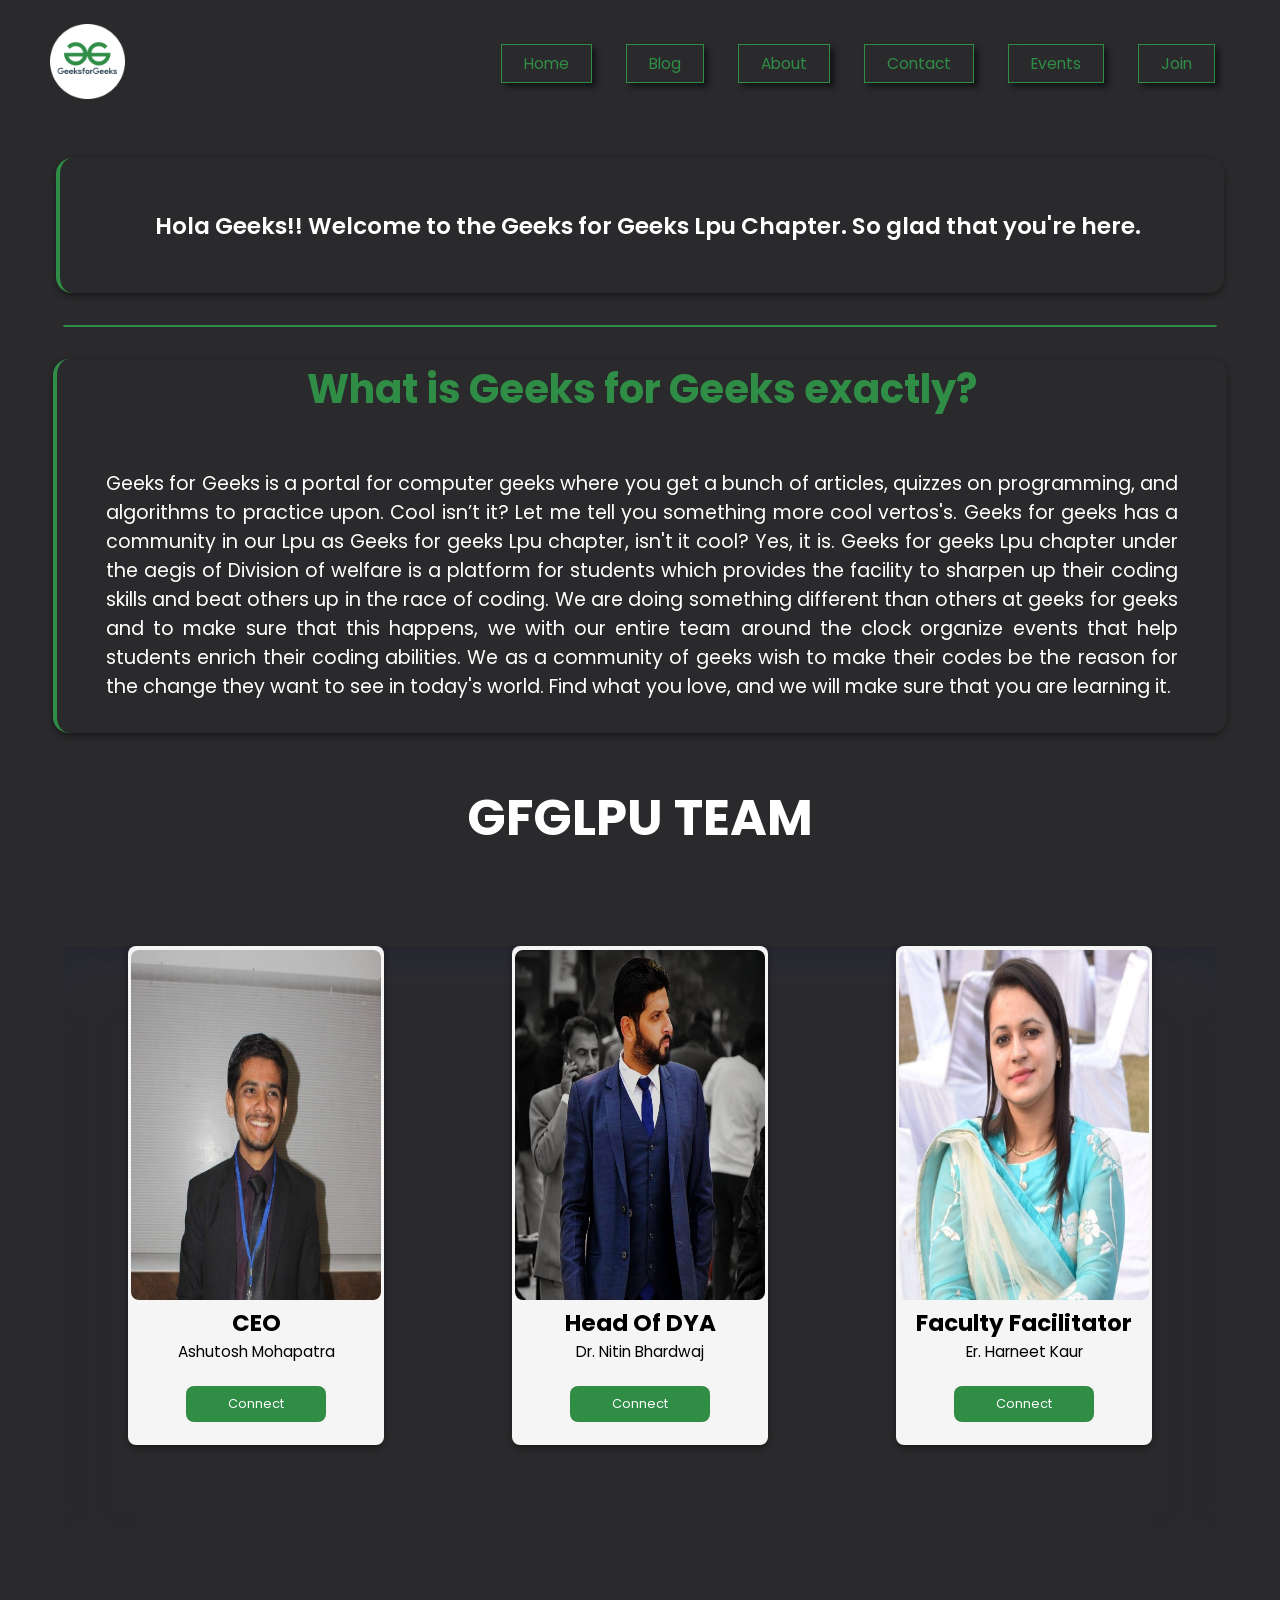
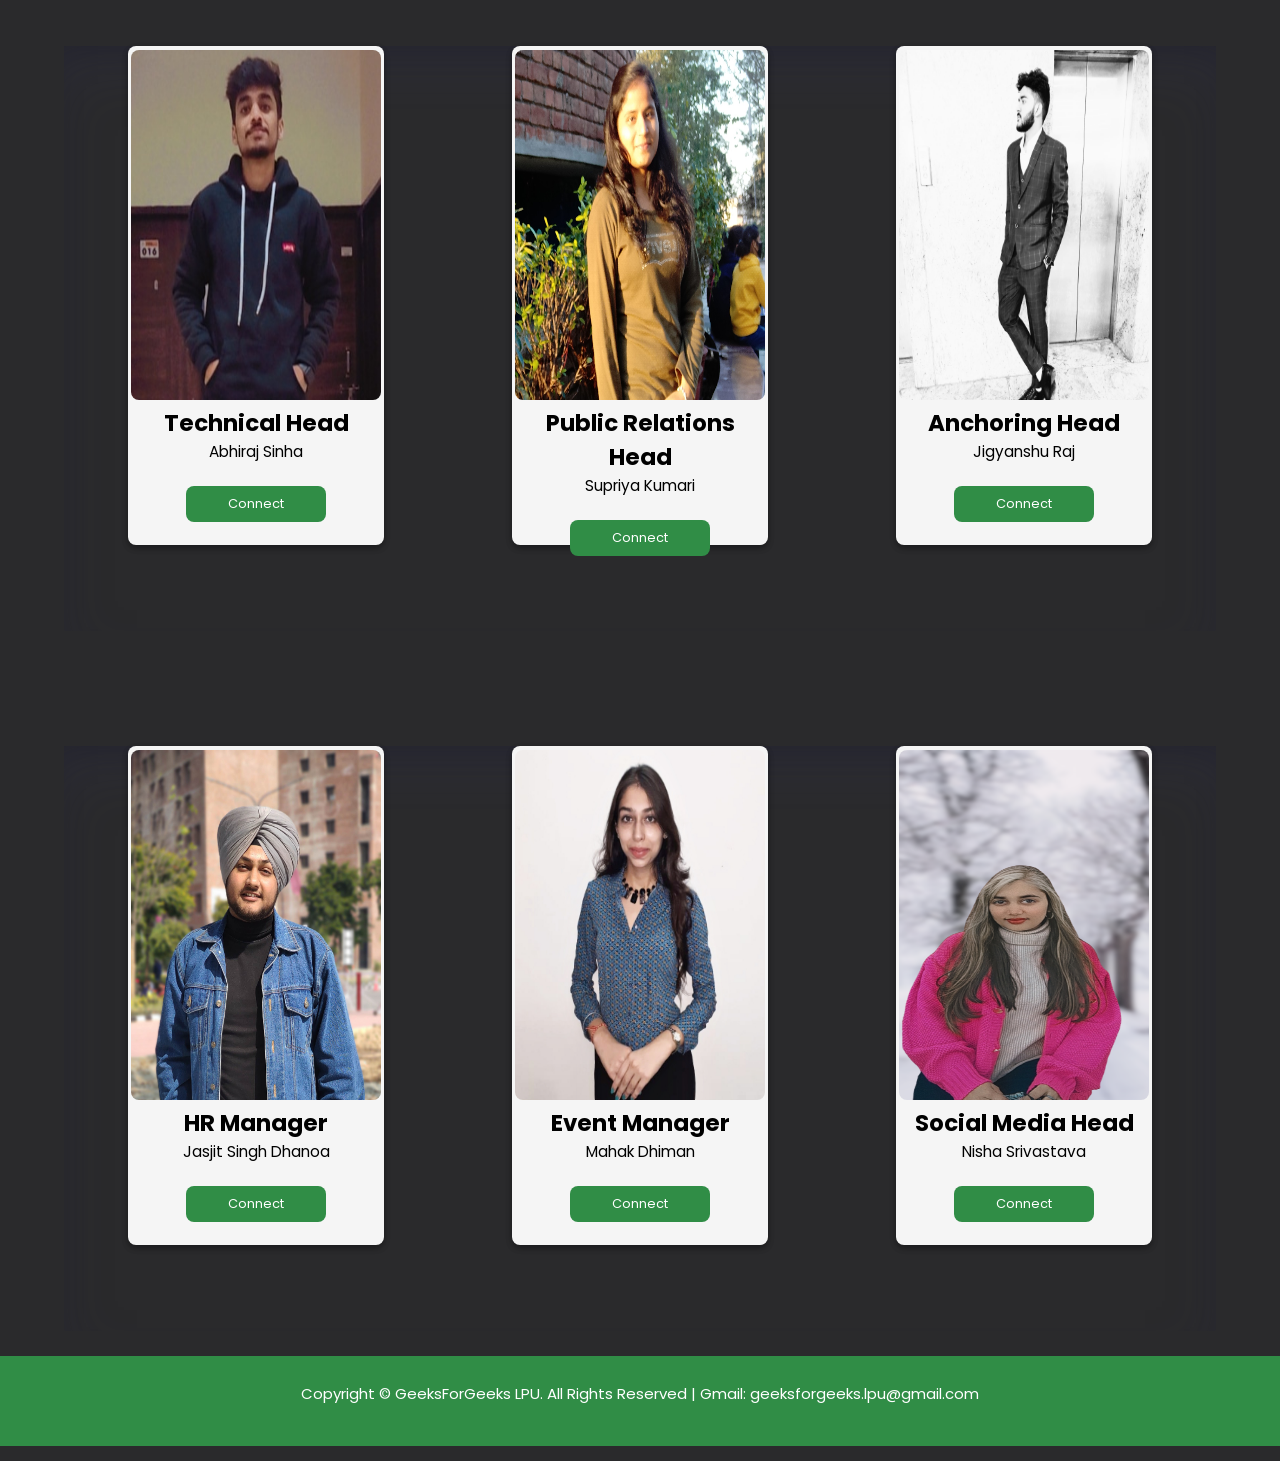
<file: aboutus.html>
<!DOCTYPE html>
<html lang="en">

<head>
    <meta charset="UTF-8">
    <meta http-equiv="X-UA-Compatible" content="IE=edge">
    <meta name="viewport" content="width=device-width, initial-scale=1.0">
    <title>About Us</title>
    <link rel="stylesheet" href="gfg.css">

    <link rel="stylesheet" href="https://cdnjs.cloudflare.com/ajax/libs/font-awesome/4.7.0/css/font-awesome.min.css">

    <link href="https://fonts.googleapis.com/css2?family=Mochiy+Pop+P+One&display=swap" rel="stylesheet">

    <link href="https://fonts.googleapis.com/css2?family=Bebas+Neue&family=Mochiy+Pop+P+One&display=swap"
        rel="stylesheet">
    <link href="https://fonts.googleapis.com/css2?family=Poppins:wght@200;300;400;500&display=swap" rel="stylesheet">
    <link href="https://fonts.googleapis.com/css2?family=Bebas+Neue&family=Dosis:wght@500&family=Mochiy+Pop+P+One&display=swap"
        rel="stylesheet">

    <link href="https://fonts.googleapis.com/css2?family=Roboto+Mono:wght@100&family=Supermercado+One&display=swap"
        rel="stylesheet">

</head>

<body>
    <header>

        <div class="container">
            <div class="navbar">
                <div class="logo">
                    <img src="Geeks Icon 2.png" alt="GeeksforGeeks LPU Chapter" width="75px" height="75px">
                </div>
                <nav>
                    <ul>
                    <li><a href="index.html" class="button1">Home</a></li>
                    <li><a href="blog.html" class="button1">Blog</a></li>
                    <li><a href="aboutus.html" class="button1">About</a></li>
                    <li><a href="contact.html" class="button1">Contact</a></li>
                    <li><a href="events.html" class="button1">Events</a></li>
                    <li><a href="join.html" class="button1">Join</a></li>
                    </ul>
                </nav>
            </div>
    </header>
    <main>
        <div class="about1">
            Hola Geeks!! Welcome to the Geeks for Geeks Lpu Chapter. So glad that you're here.
        </div>
        <hr>
        <div class="about2">
            <h2>What is Geeks for Geeks exactly?</h2>
            <br>
            <br>
            <p>Geeks for Geeks is a portal for computer geeks where you get a bunch of articles, quizzes on programming,
                and algorithms to practice upon. Cool isn’t it? Let me tell you something more cool vertos's.

                Geeks for geeks has a community in our Lpu as Geeks for geeks Lpu chapter, isn't it cool? Yes, it is.

                Geeks for geeks Lpu chapter under the aegis of Division of welfare is a platform for students which
                provides the facility to sharpen up their coding skills and beat others up in the race of coding.

                We are doing something different than others at geeks for geeks and to make sure that this happens, we
                with our entire team around the clock organize events that help students enrich their coding abilities.
                We as a community of geeks wish to make their codes be the reason for the change they want to see in
                today's world.

                Find what you love, and we will make sure that you are learning it.
            </p>
        </div>
        <h1 class="team">GFGLPU TEAM</h1>

        <div class="container-1">
            <div class="flexbox1">
                <img id="pic" src="ceo.jpg" alt="Ashutosh Mohapatra">
                <h2 class="head1">CEO</h2>
                <p class="a">Ashutosh Mohapatra</p>
                <br>
                <form action="https://www.linkedin.com/in/mpashutosh/">
                    <button class="button"><span>Connect </span></button>
                </form>
            </div>
            <br>
            <div class="flexbox1">
                <img id="pic" src="Nitinsir.jpg" alt="Nitin Sir">
                <h2 class="head1">Head Of DYA</h2>
                <p class="a">Dr. Nitin Bhardwaj</p>
                <br>
                <form action="https://www.linkedin.com/in/dr-nitin-bhardwaj-197a98113/"><button
                        class="button"><span>Connect </span></button></form>
            </div>
            <br>
            <div class="flexbox1">
                <img id="pic" src="HarneetMam.jpg" alt="Harneet kaur">
                <h2 class="head1">Faculty Facilitator</h2>
                <p class="a">Er. Harneet Kaur</p>
                <br>
                <form action="https://www.linkedin.com/in/harneetkaur1991/">
                    <button class="button"><span>Connect </span></button>
                </form>
            </div>
            <br>
        </div>
        <br>
        <div class="container-1">
            <div class="flexbox1">
                <img id="pic" src="Abhiraj.jpg" alt="Abhiraj">
                <h2 class="head1">Technical Head</h2>
                <p class="a">Abhiraj Sinha</p>
                <br>
                <form action="https://www.linkedin.com/in/iabhirajsinha/">
                    <button class="button"><span>Connect </span></button>
                </form>
            </div>
            <br>
            <div class="flexbox1">
                <img id="pic" src="Supriya.jpg" alt="supriya">
                <h2 class="head1">Public Relations Head</h2>
                <p class="a">Supriya Kumari</p>
                <br>
                <form action="https://www.linkedin.com/in/supriyak23/">
                    <button class="button"><span>Connect </span></button>
                </form>
            </div>
            <br>
            <div class="flexbox1">
                <img id="pic" src="Jigyanshu.jpg" alt="shirts">
                <h2 class="head1">Anchoring Head</h2>
                <p class="a">Jigyanshu Raj</p>
                <br>
                <form action="https://www.linkedin.com/in/jigyanshu-r-bhatt-84a4521bb/">
                    <button class="button"><span>Connect </span></button>
                </form>
            </div>
            <br>
        </div>
        <br>
        <div class="container-1">
            <div class="flexbox1">
                <img id="pic" src="Jasjit_Singh.jpg" alt="Ashutosh Mohapatra">
                <h2 class="head1">HR Manager</h2>
                <p class="a">Jasjit Singh Dhanoa</p>
                <br>
                <form action="https://www.linkedin.com/in/jasjit-singh-dhanoa/">
                    <button class="button"><span>Connect </span></button>
                </form>
            </div>
            <br>
            <div class="flexbox1">
                <img id="pic" src="Mahak_Dhiman.jpg" alt="Mahak Dhiman">
                <h2 class="head1">Event Manager</h2>
                <p class="a">Mahak Dhiman</p>
                <br>
                <form action="https://www.linkedin.com/in/mahak-dhiman710/">
                    <button class="button"><span>Connect </span></button>
                </form>
            </div>
            <br>
            <div class="flexbox1">
                <img id="pic" src="Nisha_Srivastava.png" alt="shirts">
                <h2 class="head1">Social Media Head</h2>
                <p class="a">Nisha Srivastava</p>
                <br>
                <form action="https://www.linkedin.com/in/yellowgem/">
                    <button class="button"><span>Connect </span></button>
                </form>
            </div>
            <br>
        </div>
    </main>
    <br>
    <footer>
        <div class="footer1">
            <p class="footpara">Copyright &copy; GeeksForGeeks LPU. All Rights Reserved | Gmail: geeksforgeeks.lpu@gmail.com </p>
            <br>
        </div>
    </footer>
</body>
</html>
</file>
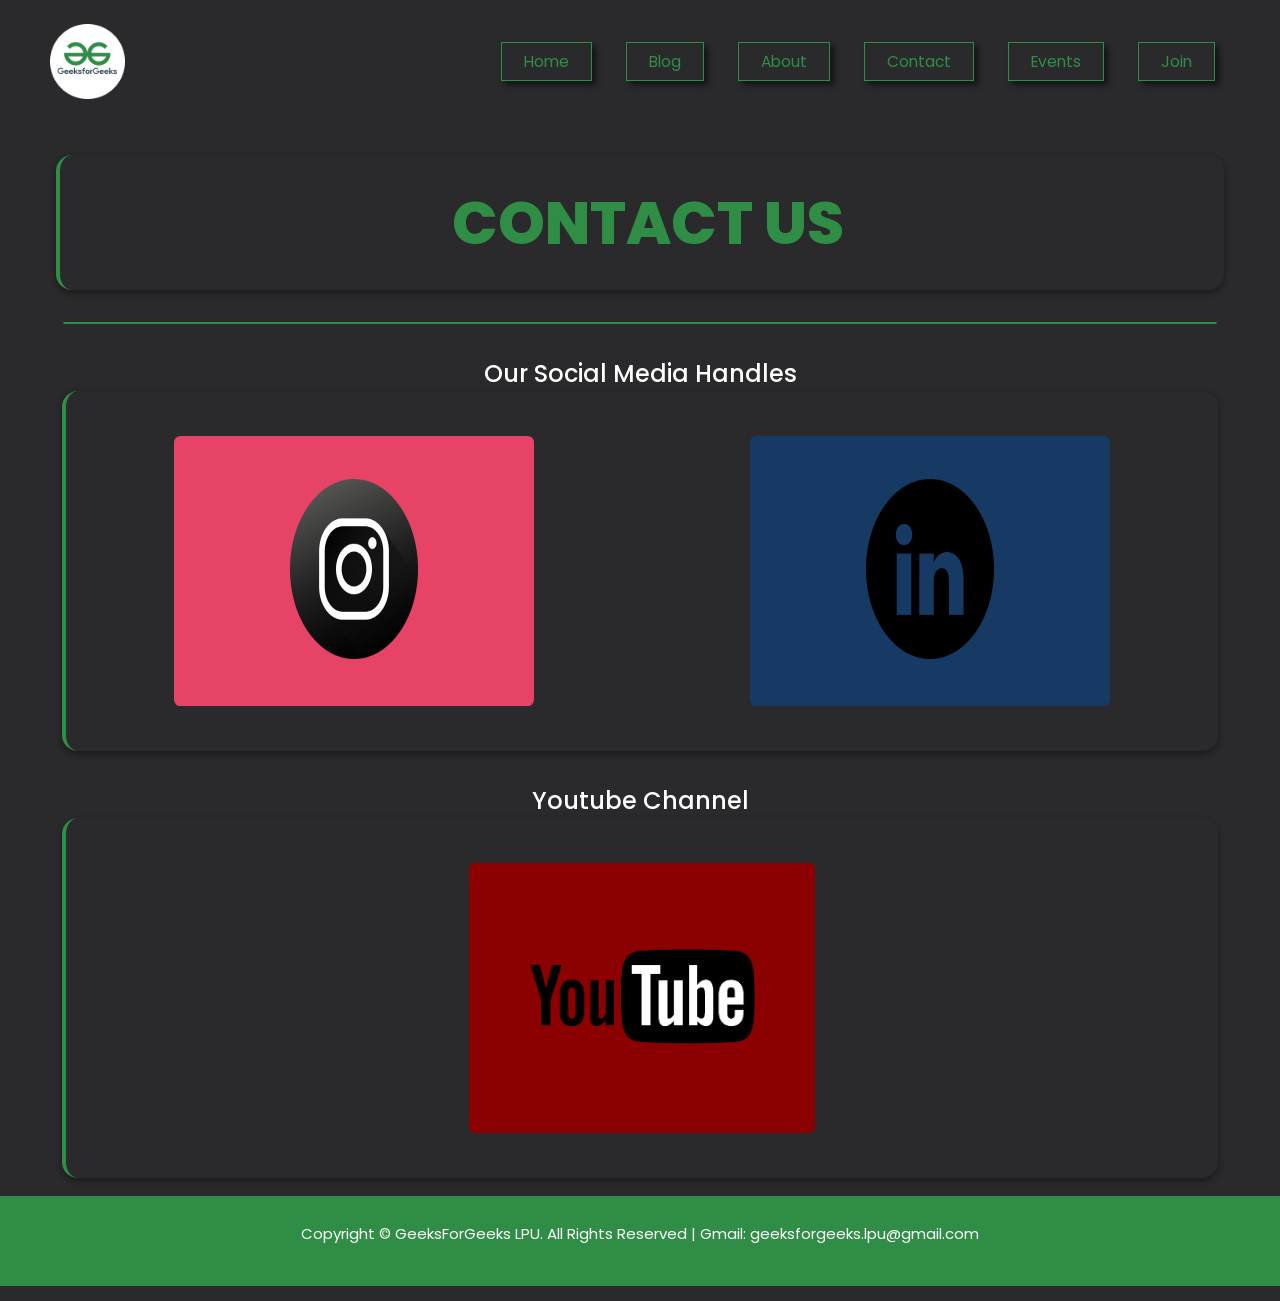
<file: contact.html>
<!DOCTYPE html>
<html lang="en">

<head>
    <meta charset="UTF-8">
    <meta http-equiv="X-UA-Compatible" content="IE=edge">
    <meta name="viewport" content="width=device-width, initial-scale=1.0">
    <title>Contact Us</title>
    <link rel="stylesheet" href="gfg_con.css">
    <link rel="stylesheet" href="https://cdnjs.cloudflare.com/ajax/libs/font-awesome/4.7.0/css/font-awesome.min.css">
    <link href="https://fonts.googleapis.com/css2?family=Mochiy+Pop+P+One&display=swap" rel="stylesheet">
    <link href="https://fonts.googleapis.com/css2?family=Poppins:wght@200;300;400;500&display=swap" rel="stylesheet">
    <link href="https://fonts.googleapis.com/css2?family=Roboto+Mono:wght@100&family=Supermercado+One&display=swap"
    rel="stylesheet">
</head>

<body>
    <header>
        <div class="container">
            <div class="navbar">
                <div class="logo">
                    <img src="Geeks Icon 2.png" alt="GeeksforGeeks LPU Chapter" width="75px" height="75px">
                </div>
                <nav>
                    <ul>
                        <li><a href="index.html" class="button">Home</a></li>
                    <li><a href="blog.html" class="button">Blog</a></li>
                    <li><a href="aboutus.html" class="button">About</a></li>
                    <li><a href="contact.html" class="button">Contact</a></li>
                    <li><a href="events.html" class="button">Events</a></li>
                    <li><a href="join.html" class="button">Join</a></li>
                    </ul>
                </nav>
            </div>
    </header>
    <main>
        <div class="about1">
            CONTACT US
        </div>
        <hr>
        <h2 id="social_media">Our Social Media Handles</h2>
        <div class="social_media2">
            <div class="insta">
                <a href="https://www.instagram.com/geeksforgeekslpu/" ><img src="intagram4.png" alt="" class="insta_img"></a>
            </div>
            <div class="linkedin">
                <a href="https://www.linkedin.com/company/geeksforgeekslpu/" > <img src="linkedin4.png" alt="linkedin_logo" class="linkedin_img"> </a>
            </div>
        </div>
        <h2 id="youtube">Youtube Channel</h2>
        <div class="youtube2">
            <div class="youtube3">
                <a href="https://www.youtube.com/c/GeeksforGeeksLPU" ><img src="youtube2.png" alt="" class="youtube_img"></a>
            </div>
        </div>
    </main>
    <br>
    <footer>
        <div class="footer1">
            <p class="footpara">Copyright &copy; GeeksForGeeks LPU. All Rights Reserved | Gmail: geeksforgeeks.lpu@gmail.com </p>
            <br>
        </div>
    </footer>
</body>

</html>
</file>
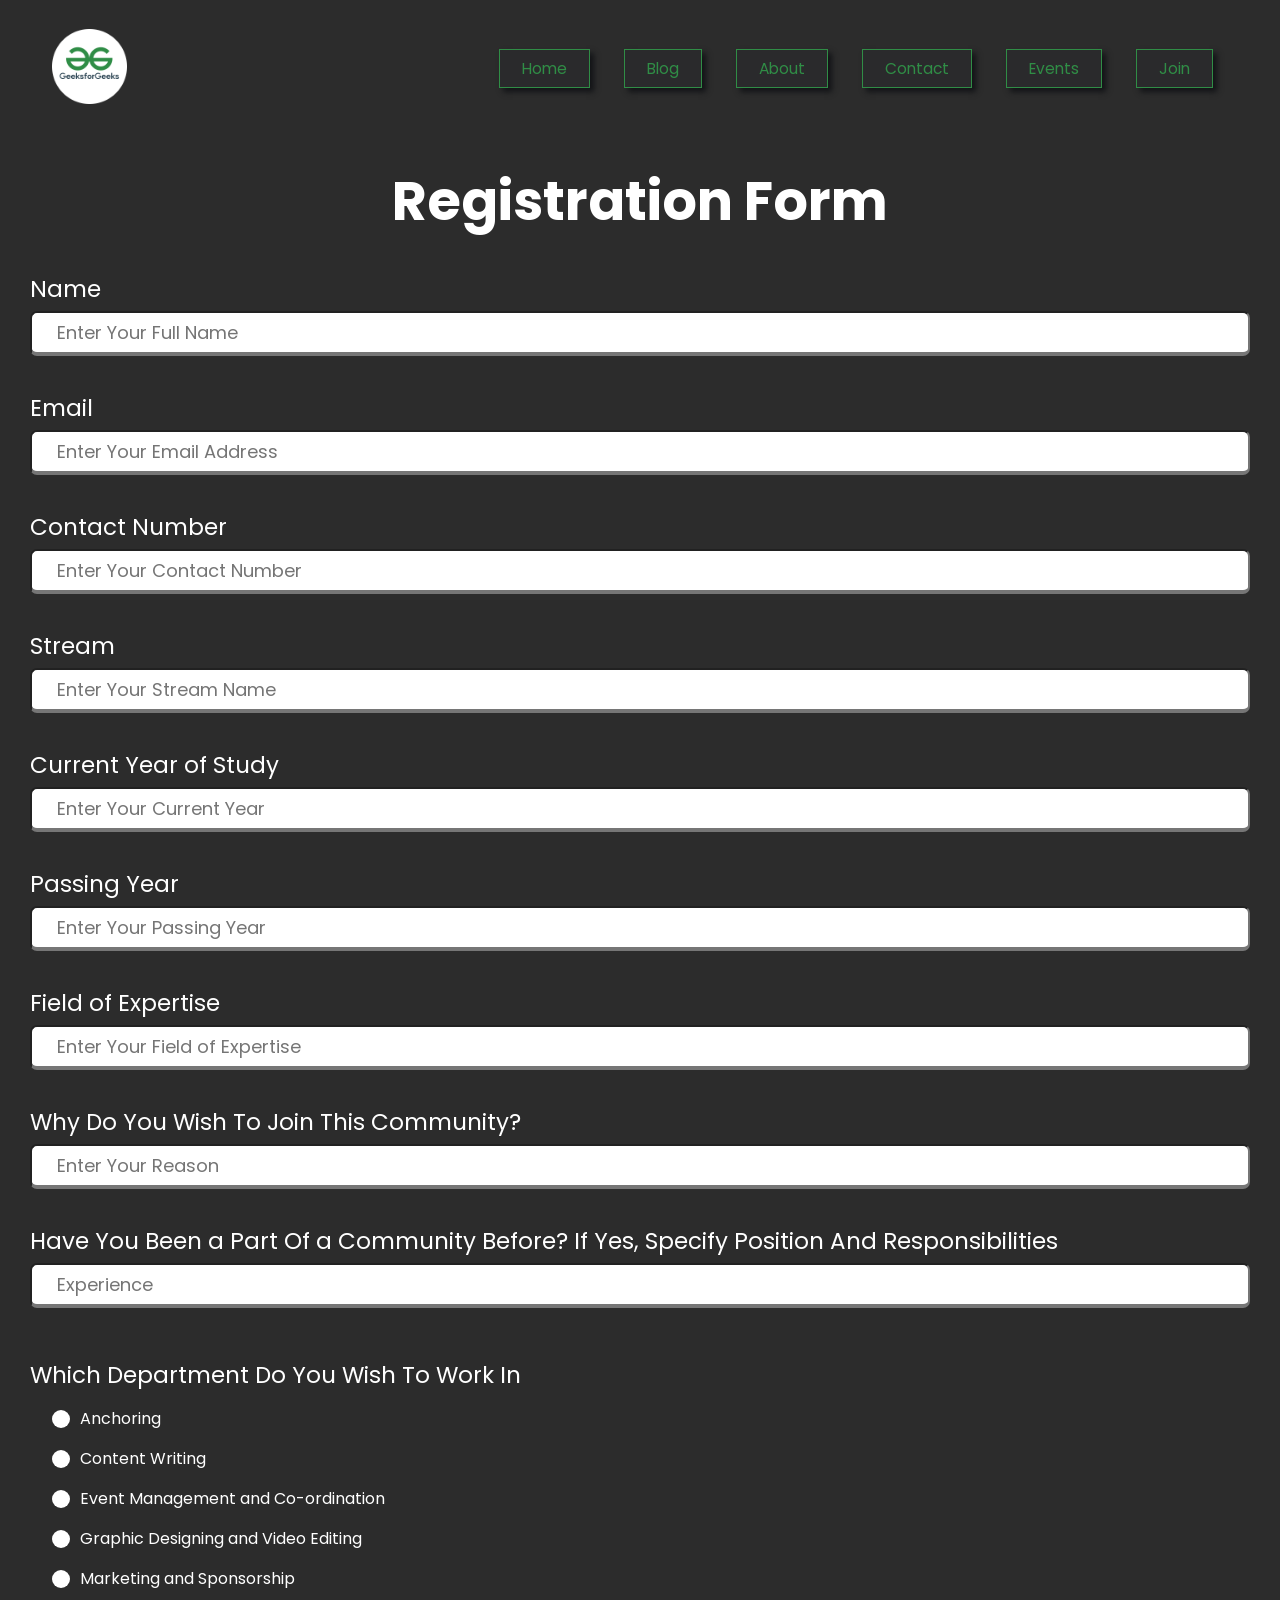
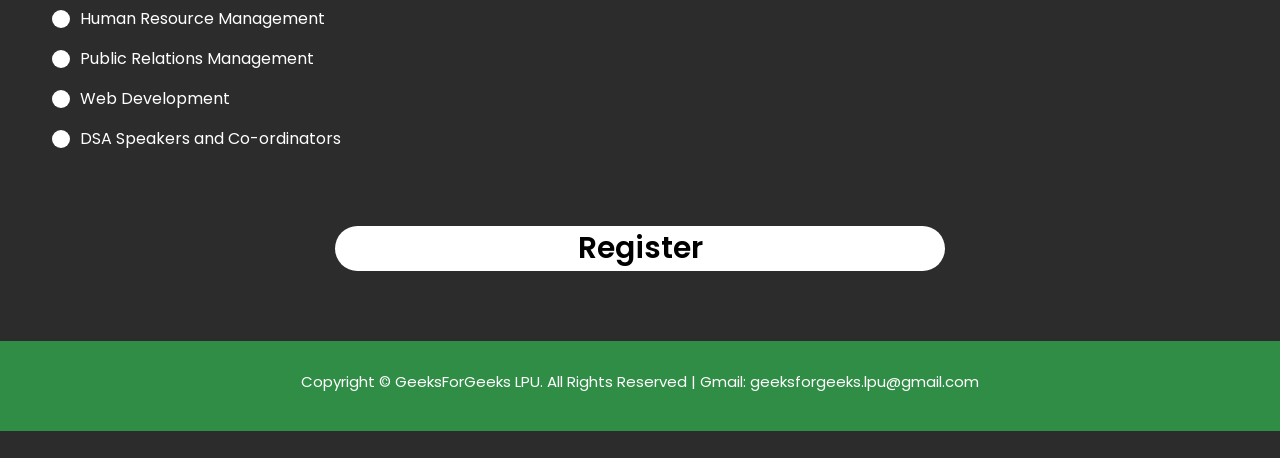
<file: join.html>
<!DOCTYPE html>
<html lang="en">

<head>
    <meta charset="UTF-8">
    <meta http-equiv="X-UA-Compatible" content="IE=edge">
    <meta name="viewport" content="width=device-width, initial-scale=1.0">
    <link href="https://fonts.googleapis.com/css2?family=Poppins:wght@200;300;400;500&display=swap" rel="stylesheet">
    <link rel="stylesheet" href="joinstyle.css">
    <title>Join</title>
</head>

<body>
    <header>

        <div class="container">
            <div class="navbar">
                <div class="logo">
                    <img src="Geeks Icon 2.png" alt="GeeksforGeeks LPU Chapter" width="75px" height="75px">
                </div>
                <nav>
                    <ul>
                        <li><a href="index.html" class="button1">Home</a></li>
                    <li><a href="blog.html" class="button1">Blog</a></li>
                    <li><a href="aboutus.html" class="button1">About</a></li>
                    <li><a href="contact.html" class="button1">Contact</a></li>
                    <li><a href="events.html" class="button1">Events</a></li>
                    <li><a href="join.html" class="button1">Join</a></li>
                    </ul>
                </nav>
            </div>
    </header>
    <div class="container">
        <div class="title">
            <h1>Registration Form</h1>
        </div>
        <form method="POST" name="google-sheet">
            <div class="user-details">
                <div class="input-box">
                    <span class="details">Name</span>
                    <input type="text" name="Name" value="" placeholder="Enter Your Full Name" required>
                </div>
                <div class="input-box">
                    <span class="details">Email</span>
                    <input type="email" name="Email" value="" placeholder="Enter Your Email Address" required>
                </div>
                <div class="input-box">
                    <span class="details">Contact Number</span>
                    <input type="tel" name="Contact" value="" placeholder="Enter Your Contact Number" required>
                </div>
                <div class="input-box">
                    <span class="details">Stream</span>
                    <input type="text" name="Stream" value="" placeholder="Enter Your Stream Name" required>
                </div>
                <div class="input-box">
                    <span class="details">Current Year of Study</span>
                    <input type="text" name="Current-Year" value="" placeholder="Enter Your Current Year" required>
                </div>
                <div class="input-box">
                    <span class="details">Passing Year</span>
                    <input type="number" name="Passing-Year" value="" placeholder="Enter Your Passing Year" required>
                </div>
                <div class="input-box">
                    <span class="details">Field of Expertise</span>
                    <input type="text" name="Field" value="" placeholder="Enter Your Field of Expertise" required>
                </div>
                <div class="input-box">
                    <span class="details">Why Do You Wish To Join This Community?</span>
                    <input type="text" name="Reason" value="" placeholder="Enter Your Reason" required>
                </div>
                <div class="input-box">
                    <span class="details">Have You Been a Part Of a Community Before? If Yes, Specify Position And Responsibilities</span>
                    <input type="text" name="Experience" value="" placeholder="Experience" required>
                </div>
            </div>
            <div class="work">
                <input type="radio" name="Department" id="w1" value="Anchoring">
                <input type="radio" name="Department" id="w2" value="Content Writing">
                <input type="radio" name="Department" id="w3" value="Event Management and Co-ordination">
                <input type="radio" name="Department" id="w4" value="Graphic Designing and Video Editing">
                <input type="radio" name="Department" id="w5" value="Marketing and Sponsorship">
                <input type="radio" name="Department" id="w6" value="Human Resource Management">
                <input type="radio" name="Department" id="w7" value="Public Relations Management">
                <input type="radio" name="Department" id="w8" value="Web Development">
                <input type="radio" name="Department" id="w9" value="DSA Speakers and Co-ordinators">
                <span class="work-title">Which Department Do You Wish To Work In</span>
                <div class="category">
                    <label for="w1">
                        <span class="dot one"></span>
                        <span class="department">Anchoring</span>
                    </label>
                    <label for="w2">
                        <span class="dot two"></span>
                        <span class="department">Content Writing</span>
                    </label>
                    <label for="w3">
                        <span class="dot three"></span>
                        <span class="department">Event Management and Co-ordination</span> <br>
                    </label>
                    <label for="w4">
                        <span class="dot four"></span>
                        <span class="department">Graphic Designing and Video Editing</span>
                    </label>
                    <label for="w5">
                        <span class="dot five"></span>
                        <span class="department">Marketing and Sponsorship</span>
                    </label>
                    <label for="w6">
                        <span class="dot six"></span>
                        <span class="department">Human Resource Management</span>
                    </label>
                    <label for="w7">
                        <span class="dot seven"></span>
                        <span class="department">Public Relations Management</span>
                    </label>
                    <label for="w8">
                        <span class="dot eight"></span>
                        <span class="department">Web Development</span>
                    </label>
                    <label for="w9">
                        <span class="dot nine"></span>
                        <span class="department">DSA Speakers and Co-ordinators</span>
                    </label>
                </div>
            </div>
            <div class="button">
                <input type="submit" name="submit" value="Register">
            </div>
        </form>
    </div>
    <div class="rights">
        <p>Copyright &copy; GeeksForGeeks LPU. All Rights Reserved | Gmail: geeksforgeeks.lpu@gmail.com </p>
    </div>
    <div class="grey-bar"></div>
    <script>
        const scriptURL = 'https://script.google.com/macros/s/AKfycbxxHowTfXQWHUxg_C7HPON7GBn1TVIW0QxFkvpBbC2G93Z-Pv0wKOzM3Z_Dqz3vRTzE/exec'
        const form = document.forms['google-sheet']
      
        form.addEventListener('submit', e => {
          e.preventDefault()
          fetch(scriptURL, { method: 'POST', body: new FormData(form)})
            .then(response => alert("Your Registration is Successful! We Will Contact You Soon."))
            .catch(error => console.error('Error!', error.message))
        })
      </script>
</body>
</html>
</file>
<file: gfg.css>
*{
    margin: 0;
    padding: 0;
    font-family: 'Poppins',sans-serif;
}

body{
    background-color: #2a2a2c
}

.header{
    min-height: 100vh;
    width: 100%;
    background: #131417;
    position: relative;
}
.navbar{
    display: flex;
    padding: 20px 50px;
    align-items: center;
    background: #2A2A2C;
}
nav{
    flex: 1;
    text-align: right;
}
.logo img{
    transition: 0.8s ease-in-out;
    margin-top: 4px;
    cursor: pointer;
}
.logo img:hover{
    transform: scale(1.12) rotate(360deg);
}
nav ul{
    display: inline-block;
    list-style-type: none;
}
nav ul li{
    display: inline-block;
}
nav ul .button1{
    display: inline-block;
    margin: 10px 15px;
    box-shadow: 4px 4px 5.5px #131417;
    transition: 0.3s;
    cursor: pointer;
}
nav ul .button1:hover{
    color: #ffffff;
}
.button1:hover{
    background-color: #308D46;
}
.button1
{
  background-color: #2A2A2C;
  border: none;
  color: #308D46;
  border: 1px solid #308D46;
  font-family: 'Poppins',sans-serif;
  padding: 7px 22px;
  text-align: center;
  text-decoration: none;
  display: inline-block;
  font-size: 15.5px;
  margin: 10px 15px;
  cursor: pointer;
  transition: 0.3s;
}
  .about1{
      width: 90%;
      height: 15vh;
      margin: auto;
      background-color: #2a2a2c;
      box-shadow: rgba(0, 0, 0, 0.16) 0px 3px 6px, rgba(0, 0, 0, 0.23) 0px 3px 6px;
      border-radius: 1rem;
      margin-top: 2rem;
      font-family: 'Poppins', sans-serif;
      font-weight: 600;
      color: #ffffff;
      display: flex;
      align-items: center;
      justify-content: center;
      font-size: 1.8vw;
      padding-left: 1vw;
      border-left: 0.3rem solid #308d46;
  }
  .about1:hover{
    transition: transform .2s ease;
    box-shadow: rgba(0, 0, 0, 0.3) 0px 19px 38px, rgba(0, 0, 0, 0.22) 0px 15px 12px;
  }
  hr{
      width: 90%;
      margin: auto;
      margin-top: 2rem;
      border: 1.5px solid #308d46;
      border-radius: 1em;
  }
.about2{
    width: 90%;
    height: 80%;
    margin: auto;
    margin-top: 2rem;
    padding-left: 1vh;
    padding-right: 1vh;
    color: white;
    text-align: center;
    background-color: #2a2a2c;
    box-shadow: rgba(0, 0, 0, 0.16) 0px 3px 6px, rgba(0, 0, 0, 0.23) 0px 3px 6px;
    border-radius: 1rem;
    border-left: 0.3rem solid #308d46;
    padding-bottom: 2rem;
}

.about2 h2{
    font-family: 'Poppins',sans-serif;
    color: #308d46;
    font-size: 40px;
}

.about2 p{
    
    font-family: 'Poppins', sans-serif;
    font-size: 1.2em;
    text-align: justify;
    padding-left: 40px;
    padding-right: 40px;
}
.about2:hover{
    transition: transform .2s ease;
    box-shadow: rgba(0, 0, 0, 0.3) 0px 19px 38px, rgba(0, 0, 0, 0.22) 0px 15px 12px
}

.team{
    font-family: 'Poppins',sans-serif;
    text-align: center;
    color: white;
    margin-top: 3rem;
    font-size: 50px;
}
.flexbox1{
    margin-top: -50px;
}
.flexbox1 h2{
    font-family:'Poppins',sans-serif;
    font-size: 23px;
}
@media(min-width: 768px) {
    .container-1 {
        display: flex;
        flex-direction: column;
        flex-wrap: wrap;
        -ms-flex-align: center;
        justify-content: center;
        justify-content: space-around;
        align-items: center;
        width: 90%;
        margin: auto;
        margin-top: 10vh;
        padding-top: 5vh;
        padding-bottom: 5vh;
        height: 55vh;
        background-color: #2a2a2c;
        box-shadow: rgba(50, 50, 93, 0.25) 0px 30px 60px -12px inset, rgba(0, 0, 0, 0.3) 0px 18px 36px -18px inset;
    }
}

.flexbox1 {
    padding-top: 0.4vh;
    padding-left: 0vh;
    padding-right: 0vh;
    background-color: whitesmoke;
    color: black;
    font-size: 1.2vw;
    border-radius: 0.5rem;
    height: 55vh;
    line-height-step: 0.5vh;
    width: 20vw;
    transition: .2s ease;
    text-align: center;
    box-shadow: rgba(0, 0, 0, 0.16) 0px 3px 6px, rgba(0, 0, 0, 0.23) 0px 3px 6px;
}

.flexbox1:hover {
    transform: scale(1.05);
    box-shadow: rgba(0, 0, 0, 0.3) 0px 19px 38px, rgba(0, 0, 0, 0.22) 0px 15px 12px;
}

#pic{
    width: 19.5vw;
    height: 38.85vh;
    border-radius: 0.5rem;
}

.footer1 {
    background-color: #308d46;
    color: white;
    height: 10vh;
    margin: 0px;
    line-height: 5vh;
    text-align: center;
}
.footer1 p{
    padding-top: 15px;
    font-size: 15px;
}
.button {
    border-radius: 0.5rem;
    background-color: #308d46;
    border: none;
    color: #FFFFFF;
    text-align: center;
    font-size: 1vw;
    padding: 1vh;
    width: 55%;
    transition: all 0.5s;
    cursor: pointer;
    margin: auto;
    margin-bottom: 10vh;
  }
  
  .button span {
    cursor: pointer;
    display: inline-block;
    position: relative;
    transition: 0.5s;
  }
  
  .button span:after {
    content: '\00bb';
    position: absolute;
    opacity: 0;
    top: 0;
    right: -5%;
    transition: 0.5s;
  }
  
  .button:hover span {
    padding-right: 1.5rem;
  }
  
  .button:hover span:after {
    opacity: 1;
    right: 0;
  }
</file>
<file: gfg_con.css>
*{
    margin: 0;
    padding: 0;
}
html{
     scroll-behavior: smooth;
    }
body{
    background-color: #2a2a2c
}
.header{
    min-height: 100vh;
    width: 100%;
    background: #131417;
    position: relative;
}
.navbar{
    display: flex;
    padding: 20px 50px;
    align-items: center;
    background: #2A2A2C;
}
nav{
    flex: 1;
    text-align: right;
}
.logo img{
    transition: 0.8s ease-in-out;
    margin-top: 4px;
    cursor: pointer;
}
.logo img:hover{
    transform: scale(1.12) rotate(360deg);
}
nav ul{
    display: inline-block;
    list-style-type: none;
}
nav ul li{
    display: inline-block;
}
nav ul .button{
    display: inline-block;
    margin: 10px 15px;
    box-shadow: 4px 4px 5.5px #131417;
    transition: 0.3s;
    cursor: pointer;
}
nav ul .button:hover{
    color: #ffffff;
}
.button:hover{
    background-color: #308D46;
}
.button
{
  background-color: #2A2A2C;
  border: none;
  color: #308D46;
  border: 1px solid #308D46;
  font-family: 'Poppins',sans-serif;
  padding: 7px 22px;
  text-align: center;
  text-decoration: none;
  display: inline-block;
  font-size: 15.5px;
  margin: 10px 15px;
  cursor: pointer;
  transition: 0.3s;
}
  .about1{
    width: 90%;
    height: 15vh;
    margin: auto;
    background-color: #2a2a2c;
    box-shadow: rgba(0, 0, 0, 0.16) 0px 3px 6px, rgba(0, 0, 0, 0.23) 0px 3px 6px;
    border-radius: 1rem;
    margin-top: 2rem;
    font-family: 'Poppins', sans-serif;
    color: #308d46;
    display: flex;
    align-items: center;
    font-weight: 800;
    justify-content: center;
    font-size: 60px;
    padding-top: 0%;
    padding-left: 1vw;
    border-left: 0.3rem solid #308d46;
}

hr{
    width: 90%;
    margin: auto;
    margin-top: 2rem;
    border: 1.5px solid #308d46;
    border-radius: 1em;
}

#social_media{
    font-family: 'Poppins',sans-serif;
    text-align: center;
    color: #ffffff;
    margin-top: 2rem;
    font-weight: 500;
}
    .social_media2{
    width: 90%;
    height: 40vh;
    display: flex;
    flex-direction: row;
    border-radius: 1rem;
    border-left: 0.3rem solid #308d46;
    flex-wrap: wrap;
    justify-content: center;
    align-items: center;
    margin: auto;
    justify-content: space-around;
    background-color: #2a2a2c;
    box-shadow: rgba(0, 0, 0, 0.16) 0px 3px 6px, rgba(0, 0, 0, 0.23) 0px 3px 6px;
    }
    .insta{
        width: 40vh;
        height: 30vh;
        display: flex;
        align-items: center;
        justify-content: center;
        background-color: rgb(230, 67, 102);
        border-radius: 0.5vw;
    }
    .linkedin{
        width: 40vh;
        height: 30vh;
        display: flex;
        align-items: center;
        justify-content: center;
        background-color: rgb(22, 58, 100);
        border-radius: 0.5vw;
    }

    .insta:hover{
        opacity: 0.7;
    }
    .linkedin:hover{
        opacity: 0.7;
    }
    
    .insta_img {
        width: 10vw;
        height: 20vh;
    }
    
    .linkedin_img {
        width: 10vw;
        height: 20vh;
        
    }
    #youtube{
        margin-top: 2vh;
        font-family: 'Poppins',sans-serif;
        text-align: center;
        color: #ffffff;
        margin-top: 2rem;
        font-weight: 500;
    }
    .youtube2{
        width: 90%;
    height: 40vh;
    display: flex;
    flex-direction: row;
    border-radius: 1rem;
    border-left: 0.3rem solid #308d46;
    flex-wrap: wrap;
    justify-content: center;
    align-items: center;
    margin: auto;
    justify-content: space-around;
    background-color: #2a2a2c;
    box-shadow: rgba(0, 0, 0, 0.16) 0px 3px 6px, rgba(0, 0, 0, 0.23) 0px 3px 6px;
    }
    .youtube3
    {
        width: 30%;
        height: 30vh;
        display: flex;
        align-items: center;
        justify-content: center;
        background-color: darkred;
        border-radius: 0.5vw;
    }
    .youtube_img{
        width: 100%;
        height: 100%;
    }
    .youtube3:hover{
        opacity: 0.7;
    }
    .footer1 {
        background-color: #308d46;
        color: white;
        height: 10vh;
        margin: 0px;
        line-height: 5vh;
        text-align: center;
    }
    .footer1 p{
        padding-top: 15px;
        font-size: 15px;
        font-family: 'Poppins',sans-serif;
    }
</file>
<file: joinstyle.css>
* {
    margin: 0;
    padding: 0;
    box-sizing: border-box;
    font-family: 'Poppins', sans-serif;
}

body {
    display: block;
    justify-content: center;
    align-items: center;
    padding: 0px;
    opacity: 100%;
}
.header{
    min-height: 100vh;
    width: 100%;
    background: #131417;
    position: absolute;
}
.navbar{
    display: flex;
    align-items: center;
    background: #2C2C2C;
    padding: 0px 22px;
}
nav{
    flex: 1;
    text-align: right;
}
.logo img{
    transition: 0.8s ease-in-out;
    margin-top: 4px;
    cursor: pointer;
}
.logo img:hover{
    transform: scale(1.12) rotate(360deg);
}
nav ul{
    display: inline-block;
    list-style-type: none;
}
nav ul li{
    display: inline-block;
}
nav ul .button1{
    display: inline-block;
    margin: 10px 15px;
    box-shadow: 4px 4px 5.5px #131417;
    transition: 0.3s;
    cursor: pointer;
}
nav ul .button1:hover{
    color: #ffffff;
}
.button1:hover{
    background-color: #308D46;
}
.button1
{
  background-color: #2A2A2C;
  border: none;
  color: #308D46;
  border: 1px solid #308D46;
  font-family: 'Poppins',sans-serif;
  padding: 7px 22px;
  text-align: center;
  text-decoration: none;
  display: inline-block;
  font-size: 15.5px;
  margin: 10px 15px;
  cursor: pointer;
  transition: 0.3s;
}
.container {
    max-width: 850px;
    width: 100%;
    background-color: #2C2C2C;
    padding: 25px 30px;
}

.container .title {
    font-size: 27px;
    font-weight: bolder;
    color: white;
    text-align: center;
    position: relative;
    /* padding-bottom: 35px; */
}
.container form .user-details {
    display: flex;
    flex-direction: column;
    /* padding: 20px; */
    justify-content: space-between;
    margin: 30px 0 15px 0;
}
form .user-details .input-box {
    margin-bottom: 35px;
    width: 100%;
    /* margin: 30px 0 15px 0; */
}
form .user-details .input-box .details {
    color: white;
    font-weight: 500px;
    font-size: 23px;
    margin-bottom: 5px;
    display: block;
}
form .user-details .input-box input {
    height: 45px;
    width: 100%;
    outline: none;
    border-radius: 7px;
    /* border:3px solid orange; */
    padding-left: 25px;
    font-size: 18px;
    border-bottom-width: 4px;
    transition: all 0.5s ease;
}
.user-details .input-box input:focus,
.user-details .input-box input:valid{
    border-color: orange;
}
form .work .work-title{
    color: white;
    font-weight: 500px;
    font-size: 23px;
}

form .work .category{
    width: 80%;
    /* display: flex; */
    justify-content: space-between;
    margin: 14px 0;
    padding-bottom: 15px;
    padding-left: 7px;
    color: white;
}
.work .category label{
    display: flex;
    align-items: center;
    padding-bottom: 15px;
    margin-left: 15px;
}
.work .category .dot{
    height: 18px;
    width: 18px;
    background: white;
    border-radius: 50%;
    margin-right: 10px;
    border: 5px solid transparent;
    transition: all 0.4s ease;
}
#w1:checked ~ .category label .one,
#w2:checked ~ .category label .two,
#w3:checked ~ .category label .three,
#w4:checked ~ .category label .four,
#w5:checked ~ .category label .five,
#w6:checked ~ .category label .six,
#w7:checked ~ .category label .seven,
#w8:checked ~ .category label .eight,
#w9:checked ~ .category label .nine{
    border-color: blue;
    background: white;
}

form input[type="radio"]{
    display: none;
}
form .button{
    height: 45px;
    width: 50%;
    margin: 45px 25%;
}
form .button input{
    height: 100%;
    width: 100%;
    outline: none;
    color: #000000;
    background: white;
    border: none;
    font-size: 30px;
    font-weight: 600;
    border-radius: 25px;
    cursor: pointer;
}

form .button input:hover{
    color: black;
    background-color: #308D46 ;
}

@media (max-width: 2000px)
{
    .container{
        max-width: 100%;
    }
    form .user-details .input-box {
        margin-bottom: 35px;
        width: 100%;
        /* margin: 30px 0 15px 0; */
    }
    form .work .category{
        width: 100%;
    }
}
.grey-bar{
    height: 3vh;
    background: #2C2C2C;
}
.rights{
    background-color: #308d46;
    color: white;
    height: 10vh;
    margin: 0px;
    line-height: 5vh;
    text-align: center;
}
.rights p{
    padding-top: 18px;
    font-size: 15px;
}
</file>
